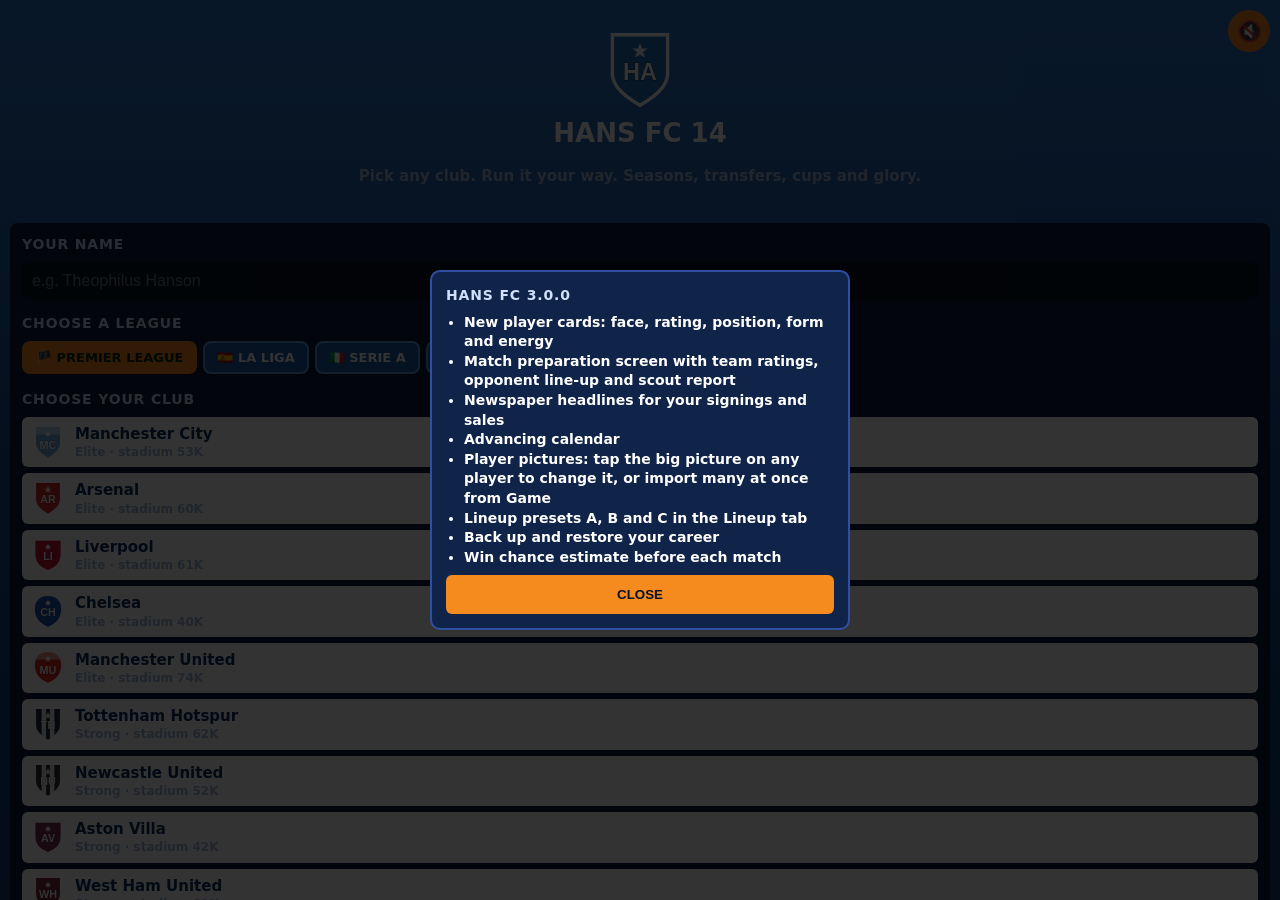
<file: index.html>
<!doctype html>
<html lang="en">
<head>
<meta charset="utf-8">
<meta name="viewport" content="width=device-width, initial-scale=1, maximum-scale=1, user-scalable=no, viewport-fit=cover">
<meta name="theme-color" content="#0b1d12">
<title>HANS FC</title>
<link rel="stylesheet" href="style.css">
</head>
<body>
<div id="app">
  <div id="top"></div>
  <main id="screen"></main>
  <nav id="nav"></nav>
</div>
<div id="layer"></div>
<div id="toast"></div>
<script src="data.js"></script>
<script src="engine.js"></script>
<script src="world.js"></script>
<script src="art.js"></script>
<script src="extras.js"></script>
<script src="app.js"></script>
</body>
</html>
</file>
<file: style.css>
:root{--bg:#0b1d12;--bg2:#12301d;--panel:#173a25;--line:#245236;--tx:#eaf7ee;--mut:#8fb59d;--acc:#37d67a;--acc2:#ffd23f;--bad:#ff5c5c;--r:14px}
*{box-sizing:border-box;-webkit-tap-highlight-color:transparent}
html,body{margin:0;height:100%;background:var(--bg);color:var(--tx);font:15px/1.35 system-ui,-apple-system,Roboto,sans-serif;overscroll-behavior:none;user-select:none;-webkit-user-select:none}
#app{display:flex;flex-direction:column;height:100%;padding-top:env(safe-area-inset-top)}
#top{display:flex;align-items:center;gap:10px;padding:10px 14px;background:var(--bg2);border-bottom:1px solid var(--line)}
#top .crest{width:34px;height:34px;border-radius:50%;display:grid;place-items:center;font-weight:800;color:#fff;border:2px solid #fff3}
#top .nm{font-weight:700;flex:1;min-width:0;white-space:nowrap;overflow:hidden;text-overflow:ellipsis}
#top .nm small{display:block;color:var(--mut);font-weight:500;font-size:11px}
.coins{background:#0006;border:1px solid var(--line);padding:5px 10px;border-radius:99px;font-weight:700;color:var(--acc2)}
#screen{flex:1;overflow-y:auto;overflow-x:hidden;padding:14px;-webkit-overflow-scrolling:touch}
#nav{display:flex;background:var(--bg2);border-top:1px solid var(--line);padding-bottom:env(safe-area-inset-bottom)}
#nav button{flex:1;background:none;border:0;color:var(--mut);padding:9px 0 8px;font-size:11px;font-weight:600}
#nav button b{display:block;font-size:20px;line-height:1.1}
#nav button.on{color:var(--acc)}
h2{margin:4px 0 10px;font-size:18px}
h3{margin:14px 0 8px;font-size:14px;color:var(--mut);text-transform:uppercase;letter-spacing:.06em}
.panel{background:var(--panel);border:1px solid var(--line);border-radius:var(--r);padding:12px;margin-bottom:12px}
.row{display:flex;align-items:center;gap:10px}.sp{flex:1}.mut{color:var(--mut)}.c{text-align:center}
.btn{background:var(--acc);color:#04210f;border:0;border-radius:12px;padding:12px 16px;font-weight:800;font-size:15px}
.btn.ghost{background:#0005;color:var(--tx);border:1px solid var(--line)}
.btn.gold{background:var(--acc2)}.btn.red{background:var(--bad);color:#fff}
.btn[disabled]{opacity:.4}.btn.full{width:100%}.btn.sm{padding:7px 11px;font-size:13px;border-radius:9px}
.grid2{display:grid;grid-template-columns:1fr 1fr;gap:10px}
.stat{background:#0004;border-radius:10px;padding:8px;text-align:center}.stat b{display:block;font-size:20px}.stat span{font-size:11px;color:var(--mut)}
.pill{display:inline-block;padding:2px 8px;border-radius:99px;background:#0005;font-size:11px;font-weight:700;margin-right:4px}
/* cards */
.card{position:relative;width:74px;height:104px;border-radius:9px;padding:5px 4px;color:#1a1204;display:flex;flex-direction:column;align-items:center;text-align:center;overflow:hidden;flex:none;border:1.5px solid #0004}
.card .ovr{font-size:22px;font-weight:900;line-height:1}.card .pos{font-size:10px;font-weight:800;opacity:.8}
.card .nm{font-size:10px;font-weight:800;margin-top:auto;width:100%;white-space:nowrap;overflow:hidden;text-overflow:ellipsis}
.card .sub{font-size:9px;opacity:.75;white-space:nowrap}
.card .fl{font-size:15px;margin-top:2px}
.r-bronze{background:linear-gradient(160deg,#e0a878,#9c6a3f)}
.r-silver{background:linear-gradient(160deg,#f1f4f6,#a9b3ba)}
.r-gold{background:linear-gradient(160deg,#ffe58a,#d9a521)}
.r-elite{background:linear-gradient(160deg,#6df0ff,#1b78d8);color:#04122b}
.r-legend{background:linear-gradient(160deg,#ff9ee1,#7d3cff 60%,#2a1a6e);color:#fff;box-shadow:0 0 12px #b57dff88}
.card.big{width:112px;height:158px;padding:8px 6px;border-radius:13px}.card.big .ovr{font-size:34px}.card.big .pos{font-size:13px}.card.big .nm{font-size:13px}.card.big .sub{font-size:11px}.card.big .fl{font-size:22px}
.card.empty{background:#0004;border:2px dashed var(--line);color:var(--mut);justify-content:center}
/* pitch */
.pitch{position:relative;width:100%;aspect-ratio:3/3.7;border-radius:var(--r);overflow:hidden;background:repeating-linear-gradient(0deg,#1c7a43 0 12.5%,#1a6f3d 12.5% 25%);border:2px solid #fff3}
.pitch:before{content:"";position:absolute;left:6%;right:6%;top:3%;bottom:3%;border:2px solid #fff4;border-radius:4px}
.pitch:after{content:"";position:absolute;left:0;right:0;top:50%;border-top:2px solid #fff4}
.slot{position:absolute;transform:translate(-50%,-50%);z-index:2;text-align:center}
.slot .card{width:54px;height:70px;padding:3px 2px}.slot .card .ovr{font-size:16px}.slot .card .nm{font-size:8.5px}.slot .card .sub,.slot .card .fl{display:none}
.slot .pn{position:absolute;top:-6px;right:-5px;font-size:9px;background:#000a;color:#fff;border-radius:6px;padding:0 4px}
.chem{position:absolute;bottom:-4px;left:50%;transform:translateX(-50%);display:flex;gap:2px}.chem i{width:6px;height:6px;border-radius:50%;background:#0006}.chem i.on{background:var(--acc)}
.bench{display:flex;gap:8px;overflow-x:auto;padding:4px 0 8px}
.pen{position:absolute;inset:0;border:2px solid var(--bad);border-radius:9px;pointer-events:none}
/* table */
table{width:100%;border-collapse:collapse;font-size:13px}th,td{padding:7px 4px;text-align:center}th{color:var(--mut);font-weight:600;font-size:11px}
td:nth-child(2),th:nth-child(2){text-align:left}tr.me{background:#37d67a22;font-weight:800}tbody tr{border-top:1px solid var(--line)}
/* layers */
#layer{position:fixed;inset:0;pointer-events:none;z-index:50}
.sheetbg{position:absolute;inset:0;background:#000a;pointer-events:auto;display:flex;align-items:flex-end}
.sheet{width:100%;max-height:82%;overflow-y:auto;background:var(--bg2);border-radius:20px 20px 0 0;padding:14px 14px calc(14px + env(safe-area-inset-bottom));border-top:1px solid var(--line)}
.full-l{position:absolute;inset:0;background:var(--bg);pointer-events:auto;display:flex;flex-direction:column;padding-top:env(safe-area-inset-top)}
.list .it{display:flex;align-items:center;gap:10px;padding:8px;border-radius:10px;background:#0004;margin-bottom:6px}
.list .it .card{width:44px;height:60px;padding:3px}.list .it .card .ovr{font-size:15px}.list .it .card .nm,.list .it .card .sub,.list .it .card .fl,.list .it .card .pos{display:none}
.list .it .t{flex:1;min-width:0}.list .it .t b{display:block}.list .it .t small{color:var(--mut)}
/* match */
.sb{background:var(--bg2);padding:12px;border-bottom:1px solid var(--line)}
.sb .teams{display:flex;align-items:center;justify-content:space-between;gap:8px}
.sb .tm{flex:1;text-align:center;font-weight:700;font-size:13px}.sb .tm i{display:block;width:26px;height:26px;border-radius:50%;margin:0 auto 4px;border:2px solid #fff4}
.sb .sc{font-size:34px;font-weight:900;letter-spacing:2px;min-width:100px;text-align:center}.sb .clock{text-align:center;color:var(--acc2);font-weight:800}
.scorers{display:flex;justify-content:space-between;font-size:11px;color:var(--mut);margin-top:6px;gap:8px}.scorers div{flex:1}.scorers div:last-child{text-align:right}
.bar{display:flex;align-items:center;gap:8px;font-size:12px;margin:5px 0}.bar .b{flex:1;height:6px;background:#0006;border-radius:9px;overflow:hidden;display:flex}.bar .b i{background:var(--acc)}.bar .b u{background:var(--acc2);flex:1}.bar span{width:34px;text-align:center}
.log{flex:1;overflow-y:auto;padding:10px 14px}
.ev{display:flex;gap:10px;padding:7px 0;border-bottom:1px solid #fff1;font-size:14px}.ev .m{width:42px;color:var(--mut);font-weight:700;flex:none}
.ev.goal{color:var(--acc2);font-weight:800;font-size:15px}.ev.red{color:var(--bad);font-weight:800}.ev.yellow{color:#ffe36a}.ev.ht,.ev.ft,.ev.ko{color:var(--acc);font-weight:700}
.ev.goal.flash{animation:fl .9s}@keyframes fl{0%{background:#ffd23f55}100%{background:transparent}}
.ctl{display:flex;gap:8px;padding:10px 14px calc(10px + env(safe-area-inset-bottom));background:var(--bg2);border-top:1px solid var(--line)}.ctl .btn{flex:1}
.seg{display:flex;background:#0005;border-radius:10px;padding:3px;margin-bottom:8px}.seg button{flex:1;border:0;background:none;color:var(--mut);padding:8px 2px;border-radius:8px;font-weight:700;font-size:13px}.seg button.on{background:var(--acc);color:#04210f}
/* packs */
.packs{display:grid;grid-template-columns:1fr 1fr;gap:10px}
.pack{border-radius:var(--r);padding:14px 10px;text-align:center;border:1px solid #fff3;position:relative;overflow:hidden}
.pack b{display:block;font-size:15px}.pack small{display:block;opacity:.85;font-size:11px;min-height:28px;margin:4px 0 8px}.pack .em{font-size:36px}
.pk-bronze{background:linear-gradient(160deg,#a8744a,#5e3b1f)}.pk-silver{background:linear-gradient(160deg,#9aa6ad,#4a555c)}.pk-gold{background:linear-gradient(160deg,#d9a521,#7a5a0a)}.pk-premium{background:linear-gradient(160deg,#7d3cff,#2a1a6e)}.pk-daily{background:linear-gradient(160deg,#27a35a,#0e5a30);grid-column:1/3}
.reveal{display:flex;flex-wrap:wrap;gap:14px;justify-content:center;padding:20px 10px;flex:1;align-content:center}
.flip{perspective:600px;width:112px;height:158px}.flip .in{position:relative;width:100%;height:100%;transition:transform .5s;transform-style:preserve-3d}.flip.on .in{transform:rotateY(180deg)}
.flip .f,.flip .bk{position:absolute;inset:0;backface-visibility:hidden}.flip .f{transform:rotateY(180deg)}
.flip .bk{border-radius:13px;background:linear-gradient(160deg,#1f6b3d,#0b2b17);border:2px solid var(--acc);display:grid;place-items:center;font-size:38px;font-weight:900;color:var(--acc)}
.flip.best.on .f{animation:glow 1s}@keyframes glow{50%{filter:brightness(1.6) drop-shadow(0 0 14px #fff)}}
#toast{position:fixed;left:50%;bottom:90px;transform:translateX(-50%);background:#000d;color:#fff;padding:10px 16px;border-radius:99px;font-weight:600;z-index:99;opacity:0;transition:opacity .25s;pointer-events:none;max-width:90%;text-align:center}#toast.on{opacity:1}
input[type=text]{width:100%;padding:13px;border-radius:11px;border:1px solid var(--line);background:#0006;color:var(--tx);font-size:16px;user-select:text;-webkit-user-select:text}
.sw{display:flex;gap:8px;flex-wrap:wrap;margin:10px 0}.sw i{width:38px;height:38px;border-radius:50%;border:3px solid transparent}.sw i.on{border-color:#fff}
.hero{text-align:center;padding:22px 10px}.hero .crest{width:78px;height:78px;border-radius:50%;margin:0 auto 10px;display:grid;place-items:center;font-size:30px;font-weight:900;color:#fff;border:3px solid #fff5}

/* ---- v2 ---- */
.card.r-bronze{} .pill.bad{background:var(--bad);color:#fff}.pill.ok{background:#1d7a45;color:#fff}.pill.warn{background:#a8741a;color:#fff}
.dot{position:absolute;top:3px;right:3px;width:10px;height:10px;border-radius:50%;border:1.5px solid #0008;z-index:3}.dot.inj{background:var(--bad)}.dot.tired{background:#ffb02e}.dot.sus{background:#222}
.rowp{display:flex;align-items:center;gap:8px;padding:7px 8px;border-radius:10px;background:#0004;margin-bottom:6px;font-size:13px}
.rowp .ov{width:34px;height:34px;border-radius:8px;display:grid;place-items:center;font-weight:900;font-size:15px;flex:none;color:#1a1204}
.rowp .t{flex:1;min-width:0}.rowp .t b{display:block;white-space:nowrap;overflow:hidden;text-overflow:ellipsis}.rowp .t small{color:var(--mut)}
.mini{height:5px;background:#0006;border-radius:9px;overflow:hidden;width:44px}.mini i{display:block;height:100%;background:var(--acc)}
.tabs2{display:flex;gap:6px;overflow-x:auto;margin-bottom:10px;padding-bottom:2px}.tabs2 button{flex:none;border:1px solid var(--line);background:#0004;color:var(--mut);padding:7px 12px;border-radius:99px;font-weight:700;font-size:13px}.tabs2 button.on{background:var(--acc);color:#04210f;border-color:var(--acc)}
.mp{background:#0005;border-radius:12px;padding:10px;margin-bottom:8px}
.lg-pick{display:flex;gap:8px;overflow-x:auto;margin:8px 0}.lg-pick button{flex:none}
.clubrow{display:flex;align-items:center;gap:10px;padding:9px;border-radius:12px;background:#0004;margin-bottom:6px;border:1px solid transparent}.clubrow.on{border-color:var(--acc);background:#37d67a18}
.clubrow .cr{width:30px;height:30px;border-radius:50%;display:grid;place-items:center;font-weight:900;color:#fff;border:2px solid #fff4;flex:none;font-size:13px}
.bigbar{height:12px;background:#0006;border-radius:9px;overflow:hidden}.bigbar i{display:block;height:100%;background:linear-gradient(90deg,#ff5c5c,#ffd23f 50%,#37d67a)}
input[type=number],select{width:100%;padding:12px;border-radius:11px;border:1px solid var(--line);background:#0006;color:var(--tx);font-size:16px;user-select:text;-webkit-user-select:text}
.livepitch{position:relative;height:150px;margin:0 14px 6px;border-radius:12px;overflow:hidden;background:repeating-linear-gradient(90deg,#1c7a43 0 12.5%,#1a6f3d 12.5% 25%);border:2px solid #fff3}
.livepitch:before{content:"";position:absolute;left:50%;top:0;bottom:0;border-left:2px solid #fff4}
.livepitch:after{content:"";position:absolute;left:50%;top:50%;width:34px;height:34px;margin:-17px;border:2px solid #fff4;border-radius:50%}
.pd{position:absolute;width:11px;height:11px;margin:-5.5px;border-radius:50%;border:1.5px solid #fff9;transition:left .9s ease,top .9s ease}
.pd.gone{opacity:.15}
.ball{position:absolute;width:9px;height:9px;margin:-4.5px;border-radius:50%;background:#fff;box-shadow:0 0 6px #fff;transition:left .5s ease,top .5s ease;z-index:3}
.gl{position:absolute;top:38%;bottom:38%;width:5px;background:#fff6}.gl.l{left:0}.gl.r{right:0}
.ev.pen{color:#ffe36a;font-weight:800}.ev.inj{color:#ff9a9a}.ev.sub{color:#9ad1ff}.ev.et{color:var(--acc);font-weight:800}
.tb{display:flex;gap:6px;margin:6px 0}.tb button{flex:1}
.news{font-size:13px;padding:7px 0;border-top:1px solid var(--line)}.news b{color:var(--acc2)}.news.w{color:var(--acc)}.news.l{color:#ff9a9a}.news.g{color:var(--acc2)}.news.i{color:#ffb02e}
.warn{background:#a8741a33;border:1px solid #a8741a;border-radius:10px;padding:8px 10px;font-size:13px;margin-bottom:10px}
.bad2{background:#ff5c5c22;border:1px solid var(--bad)}
.kv{display:flex;justify-content:space-between;padding:5px 0;border-bottom:1px solid #fff1;font-size:14px}.kv:last-child{border:0}
.lvl{display:flex;gap:3px;margin:6px 0}.lvl i{flex:1;height:8px;border-radius:3px;background:#0006}.lvl i.on{background:var(--acc2)}
.tie{display:flex;align-items:center;gap:6px;font-size:13px;padding:6px 0;border-top:1px solid var(--line)}.tie .tm{flex:1}.tie .tm:last-child{text-align:right}.tie b{min-width:46px;text-align:center}.tie.me{color:var(--acc2);font-weight:700}

.card .av{width:40px;height:40px;margin-top:1px;border-radius:50%;overflow:hidden;background:#0003;flex:none}.card .av svg,.card .av img{width:100%;height:100%}
.card.big .av{width:62px;height:62px}
.slot .card .av{width:26px;height:26px}
.list .it .card .av{display:none}
.card .fl{display:none}
.card .sub{display:flex;align-items:center;justify-content:center;gap:3px}.card .sub svg{width:10px;height:11px}
.crestw{display:inline-flex;vertical-align:middle;margin-right:5px}
#top .crestbox{width:34px;height:37px;display:grid;place-items:center}
.cr2{width:34px;flex:none;display:grid;place-items:center}
.rowp .fc{width:36px;height:36px;border-radius:50%;overflow:hidden;flex:none;background:#0004}.rowp .fc svg,.rowp .fc img{width:100%;height:100%}
.sb .tm .cw{display:flex;justify-content:center;margin:0 auto 4px}
.bigav{width:96px;height:96px;border-radius:14px;overflow:hidden;background:linear-gradient(160deg,#2a3f33,#10241a);flex:none}.bigav svg,.bigav img{width:100%;height:100%}

/* ===== FCM THEME ===== */
:root{--bg:#1c5aa8;--bg2:#0f3f7d;--panel:#0d2a52;--line:#2f6cb8;--tx:#fff;--mut:#9fb9dc;--acc:#f58a1f;--acc2:#ffc928;--bad:#e0443a;--navy:#0a1f3d}
html,body{font-family:"Roboto Condensed","Arial Narrow",Roboto,system-ui,sans-serif;background:linear-gradient(180deg,#2a74c8,#124a92 55%,#0e3a74)!important;font-weight:600}
#app{background:transparent}
#top{background:#0a2e5e;border:0;padding:8px 10px;gap:8px}
.cashpill{display:flex;align-items:center;gap:6px;background:#fff;color:#0a2e5e;border-radius:99px;padding:3px 12px 3px 4px;font-weight:900}
.coin{background:#f5b21f;color:#7a4a00;border-radius:50%;width:24px;height:24px;display:grid;place-items:center;font-size:14px}
.tbtn{background:#f58a1f;color:#fff;border:0;border-radius:8px;width:38px;height:34px;font-size:18px;font-weight:900}
#top .sp{flex:1}
#screen{padding:10px}
#nav{background:#0a2e5e;border-top:2px solid #f58a1f}
#nav button{color:#9fb9dc;position:relative;text-transform:uppercase;font-size:11px;font-weight:800}
#nav button.on{color:#fff;background:#1c5aa8}
#nav .ic{display:block;width:26px;height:26px;margin:0 auto 2px}.ic svg{width:100%;height:100%}
.bdg{position:absolute;top:3px;right:calc(50% - 26px);min-width:18px;height:18px;border-radius:9px;font-size:11px;display:grid;place-items:center;color:#fff;padding:0 4px}
.bdg.gold{background:#e8a817;color:#3a2600}.bdg.red{background:#e0443a}
.btn{background:#f58a1f;color:#fff;border-radius:8px;text-transform:uppercase;letter-spacing:.02em;box-shadow:0 2px 0 #b35d08}
.btn.ghost{background:#1c5aa8;border:2px solid #5d9be0;box-shadow:none}
.btn.red{background:#c9302c}
h2,h3{text-transform:uppercase;color:#fff}
h3{color:#cfe0f7}
.panel,.darkbox{background:#0a1f3d;border:0;border-radius:8px;color:#fff}
.darkbox{padding:12px;margin-bottom:10px}
.whitebox{background:#fff;color:#0a2e5e;border-radius:8px;padding:10px;text-align:center}
.whitebox b{display:block;font-size:22px}.whitebox small,.cap{display:block;color:#5a6f8f;font-size:11px;text-transform:uppercase}
.two{display:grid;grid-template-columns:1fr 1fr;gap:8px;margin:8px 0}
.three{display:grid;grid-template-columns:1fr 1fr 1fr;gap:8px;margin:8px 0}
.gn{color:#1f9d4a!important}.rd3{color:#d33!important}.or{color:#e07b10!important}
.gold{display:inline-grid;place-items:center;min-width:34px;height:30px;padding:0 5px;border-radius:5px;background:linear-gradient(#ffd54a,#e8a817);color:#3a2600;font-weight:900;font-size:18px;border:1px solid #fff8}
.tabs2,.tabs3,.obtns{display:flex;gap:6px;margin:6px 0;overflow-x:auto;flex-wrap:nowrap}
.tabs2 button,.tabs3 button{flex:0 0 auto;background:#1c5aa8;color:#fff;border:2px solid #5d9be0;border-radius:8px;padding:7px 12px;font-weight:800;font-size:13px;text-transform:uppercase;font-family:inherit}
.tabs2 button.on,.tabs3 button.on{background:#f58a1f;border-color:#f58a1f}
.obtns{overflow:visible}.obtns .btn{flex:1;font-size:13px;padding:11px 4px}
.strip{display:flex;align-items:center;justify-content:space-between;background:#0a2e5e;padding:8px 10px;border-radius:8px;margin-bottom:6px}
.pill{background:#0006}.pill.ok{background:#1f9d4a}.pill.bad{background:#c9302c}.pill.warn{background:#e07b10}
.kv{display:flex;justify-content:space-between;padding:6px 0;border-bottom:1px solid #ffffff18}
input[type=text]{width:100%;padding:10px;border-radius:8px;border:0;font-size:16px}
/* squad list */
.sqlist{display:flex;flex-direction:column;gap:6px}
.sq,.mk,.rowp,.clubrow{background:#fff;color:#0a2e5e;border-radius:6px;padding:6px 8px;position:relative}
.sq .mut,.mk .mut{color:#5a6f8f}
.sq1{display:flex;align-items:center;gap:8px}
.sqn{display:flex;flex-direction:column;align-items:center;width:34px;gap:2px}.sqn b{font-size:18px}
.sqf{width:48px;height:48px;border-radius:50%;overflow:hidden;background:#dfe7f2;flex:0 0 auto}.sqf svg{width:100%;height:100%}
.sq2{display:flex;gap:10px;font-size:12px;color:#4b5b7a;margin-top:4px;flex-wrap:wrap}
.nmx{font-size:16px;text-transform:uppercase;color:#0a2e5e}
.ptag{display:inline-block;color:#fff;font-size:11px;font-weight:900;padding:1px 6px;border-radius:3px}
.ptag.pg{background:#e0a200}.ptag.pd{background:#2a7fd4}.ptag.pm{background:#1f9d4a}.ptag.pa{background:#d33}
.bar3{height:6px;background:#cfd8e6;border-radius:3px;overflow:hidden;width:60px}.bar3 i{display:block;height:100%}
.bar3 .g{background:#1f9d4a}.bar3 .y{background:#e8a817}.bar3 .r{background:#d33}
.squadhd{background:#0a2e5e;border-radius:8px;padding:8px 10px;margin-bottom:6px;color:#fff}.squadhd small{display:block;color:#9fb9dc;font-size:11px}
.mk{display:grid;grid-template-columns:48px 1fr auto;gap:8px;align-items:center}
.mkm{min-width:0}.mk2{display:flex;gap:6px;align-items:center}.mk3{display:flex;gap:10px;font-size:12px;color:#4b5b7a}
.mkr{text-align:right;display:flex;flex-direction:column;align-items:flex-end;gap:3px}.clubn{font-size:11px;font-weight:900;display:flex;gap:4px;align-items:center}
.ok2{grid-column:1/-1;font-size:11px;color:#1f9d4a;font-weight:900}.ns{grid-column:1/-1;font-size:11px;color:#999;font-weight:900}
.crestw{display:inline-block;vertical-align:middle;margin-right:4px}
/* home */
.clubhd,.mgrbar{display:flex;align-items:center;gap:10px;background:#fff;color:#0a2e5e;border-radius:8px;padding:8px 10px;margin-bottom:8px;font-weight:900}
.cr2{flex:0 0 auto}
.homegrid{display:grid;grid-template-columns:1fr 1fr;gap:8px;margin-bottom:8px}
.sidecard{background:#fff;color:#0a2e5e;border-radius:8px;padding:8px;text-align:center}
.orbar{background:#f58a1f;color:#fff;font-weight:900;border-radius:6px;padding:5px 8px;text-align:center;text-transform:uppercase;font-size:13px}
.forms{display:flex;gap:3px;justify-content:center}.fm{width:20px;height:20px;border-radius:50%;display:grid;place-items:center;font-size:11px;color:#fff;font-weight:900;background:#888}
.fm.W{background:#1f9d4a}.fm.D{background:#e8a817}.fm.L{background:#d33}
/* table */
table{width:100%;border-collapse:collapse;color:#0a2e5e}
th{background:#0a2e5e;color:#fff;padding:5px 3px;font-size:12px;text-transform:uppercase}
td{background:#fff;padding:5px 3px;border-bottom:1px solid #e0e6f0;font-size:13px;font-weight:800}
tr.me td{background:#bdeee6}td:first-child{background:#0a2e5e;color:#fff;text-align:center;width:26px}
.panel table{background:#fff}
/* club pages */
.frows{background:#fff;border-radius:8px;overflow:hidden;margin:8px 0}.frow{display:flex;align-items:center;padding:8px 10px;border-bottom:1px solid #e0e6f0;color:#0a2e5e;gap:6px}
.frow>span{flex:1;font-weight:900}.fr{text-align:right}.fr b{display:block}.fr small{color:#7a8aa5;font-size:11px}.ar{font-style:normal;font-size:12px}.ar.up{color:#1f9d4a}.ar.dn{color:#d33}
.stad{background:#0a1f3d;border-radius:8px;padding:10px;margin-bottom:8px}.sthd{display:flex;align-items:center;gap:8px}.ticket{background:#f58a1f;border-radius:6px;padding:4px 8px;font-weight:900}
.stg{display:grid;grid-template-columns:1fr 1fr;gap:8px;margin-top:8px;text-align:center}.stg small{display:block;color:#9fb9dc;font-size:11px}.stg b{font-size:20px}
.tgh{display:flex;justify-content:space-between;background:#0a2e5e;padding:8px 10px;border-radius:8px 8px 0 0;margin-top:8px}
.tg{display:flex;align-items:center;gap:8px;background:#fff;color:#0a2e5e;padding:8px;border-bottom:1px solid #e0e6f0}
.no{background:#f58a1f;color:#fff;border-radius:50%;width:22px;height:22px;display:grid;place-items:center;font-style:normal;font-size:12px}
.tl{flex:1}.tm2{text-align:right}.tm2 small{display:block;color:#7a8aa5;font-size:11px}.tick{color:#1f9d4a;font-style:normal;font-size:20px}.cross{color:#d33;font-style:normal;font-size:20px}
.reln{background:#fff;color:#0a2e5e;border-radius:8px;padding:10px;margin:8px 0}.rels{display:flex;gap:20px;justify-content:center;margin-top:6px;text-align:center}
.rf{position:relative;width:70px;height:70px;margin:auto}.rf svg{width:100%;height:100%;border-radius:50%}.rd2{position:absolute;right:-8px;bottom:-4px;background:#f58a1f;color:#fff;border-radius:50%;min-width:24px;height:24px;display:grid;place-items:center;font-style:normal;font-size:12px}
.evt{display:flex;gap:10px;align-items:center;background:#fff;color:#0a2e5e;border-radius:8px;padding:8px;margin-bottom:6px}.evi{font-size:28px}.evm{flex:1}.evm small{display:block;color:#7a8aa5}.evs{display:flex;gap:8px;font-size:12px}.evr{text-align:right;display:flex;flex-direction:column;gap:4px;align-items:flex-end}
.evh,.redbar{background:#0a2e5e;text-align:center;padding:6px;border-radius:6px;margin-bottom:6px}.redbar{background:#c9302c;font-weight:900}
.chb h2,.chb .c{text-align:center}.chi{background:#fff;color:#0a2e5e;border-radius:8px;padding:8px;margin-bottom:6px}.cht{display:flex;justify-content:space-between}.rew{color:#b07a00}
.prog{position:relative;background:#cfd8e6;height:20px;border-radius:10px;margin-top:6px;overflow:hidden}.prog i{display:block;height:100%;background:#1f9d4a}.prog span{position:absolute;inset:0;text-align:center;font-size:12px;line-height:20px;color:#0a2e5e;font-weight:900}
.awd{color:#1f9d4a;font-weight:900;margin-top:4px}.ach{display:flex;align-items:center;gap:8px;background:#fff;color:#0a2e5e;border-radius:8px;padding:8px;margin-bottom:6px}.ach b{flex:1}.rib{font-size:24px}.cmp2{background:#1f9d4a;color:#fff;border-radius:4px;padding:2px 6px;font-size:11px}.xp{color:#b07a00;font-weight:900}
.xfr{display:flex;align-items:center;gap:6px;background:#fff;color:#0a2e5e;border-radius:6px;padding:6px;flex-wrap:wrap}.xfr .xs{flex:1 1 100%;font-size:11px;color:#7a8aa5}.xo{font-size:16px}.xfr.in .xfee{color:#d33}.xfr.out .xfee{color:#1f9d4a}
.scoutrow{display:flex;background:#fff;color:#0a2e5e;border-radius:8px;margin-bottom:8px;overflow:hidden}.sfc{width:110px;background:#c9d6e6;text-align:center}.sfc small{display:block;background:#0a2e5e;color:#fff;font-size:10px;padding:2px}.scoutrow .sp{display:flex;flex-direction:column;justify-content:center;align-items:center;padding:8px}.clip{font-size:30px}
.menul{display:flex;flex-direction:column;gap:8px}
.sheet,.full-l{color:#fff}
.rowp .t{color:#0a2e5e}
.sp small{display:block;color:#9fb9dc;font-size:11px}
.sq2{font-size:11px}.sq .sp small{color:#5a6f8f}
/* home layout */
.mgrbar{justify-content:space-between}.mgrbar small{display:block;color:#5a6f8f;font-size:11px}
.bars{flex:1;display:flex;flex-direction:column;gap:3px}.rl{display:flex;align-items:center;gap:6px;font-size:11px}.rl span{width:62px;color:#5a6f8f}
.bar2{flex:1;height:8px;background:#cfd8e6;border-radius:4px;overflow:hidden}.bar2 i{display:block;height:100%;background:#d33}.rd{background:#d33;color:#fff;border-radius:4px;padding:0 5px}.rd.bl{background:#2a7fd4}
.gold.sm{min-width:26px;height:22px;font-size:13px}
.homegrid{align-items:start}
.mgrface{position:relative;background:#e9eef6;border-radius:8px;overflow:hidden;min-height:260px}
.mgrface .face{position:absolute;inset:0 0 40px 0}.mgrface .face svg{width:100%;height:100%}
.datepill{position:absolute;top:6px;left:6px;right:6px;background:#0a2e5e;color:#fff;border-radius:5px;text-align:center;font-size:12px;padding:3px}
.clubpill{position:absolute;bottom:0;left:0;right:0;background:#0a2e5e;color:#fff;display:flex;justify-content:space-between;align-items:center;padding:6px;font-size:12px;font-weight:900}
.homeside{display:flex;flex-direction:column;gap:6px}
.orbar{position:relative;overflow:hidden}.orbar i{position:absolute;left:0;bottom:0;height:3px;background:#fff}
.sidecard{position:relative;padding:6px}.sidecard .faces{display:flex;justify-content:center}.sidecard .faces div{width:44px;height:44px;border-radius:50%;overflow:hidden;background:#dfe7f2}.sidecard .faces svg{width:100%;height:100%}
.sidecard .tr{position:absolute;top:4px;right:4px}.sidecard .big{display:block;font-size:20px}.kit{font-size:26px}
.rd2.g{background:#1f9d4a}.sidecard .rd2{position:static;display:inline-grid;margin:0 3px}
.minit{font-size:11px;text-align:left}.mini-r{display:flex;gap:4px;padding:1px 0;white-space:nowrap}.mini-r .n{flex:1;overflow:hidden;text-overflow:ellipsis}.mini-r.me{background:#bdeee6}
.mrow{display:flex;align-items:flex-start;justify-content:space-around;gap:6px;margin-top:8px}.mrow>div{flex:1;text-align:center}
.mrow .cmp{flex:0 0 70px;align-self:center;font-size:12px;color:#9fb9dc}
.bigcr{display:flex;justify-content:center}.pp{color:#9fb9dc;font-size:13px;margin-top:4px}

/* ---- tiers, role circles, inbox ---- */
.tier{font-weight:900;font-size:11px;padding:1px 6px;border-radius:4px;color:#fff}
.tier.t1{background:#1f9d4a}.tier.t2{background:#2a7fd4}.tier.t3{background:#8a6bd1}
.slot .suit{position:absolute;left:-5px;bottom:-5px;width:13px;height:13px;border-radius:50%;border:2px solid #0a1f3d;z-index:3}
.suit.g{background:#1f9d4a}.suit.a{background:#e8a817}.suit.r{background:#d33}
.msg{background:#fff;color:#0a2e5e;border-radius:8px;padding:9px 10px;margin-bottom:6px;font-size:13px;border-left:5px solid #2a7fd4}
.msg small{display:block;color:#5a6f8f;font-size:11px}
.msg.w{border-left-color:#1f9d4a}.msg.l{border-left-color:#d33}.msg.g{border-left-color:#e8a817}
.msg.off{background:#ffe9e7;border-left-color:#d33}
</file>
